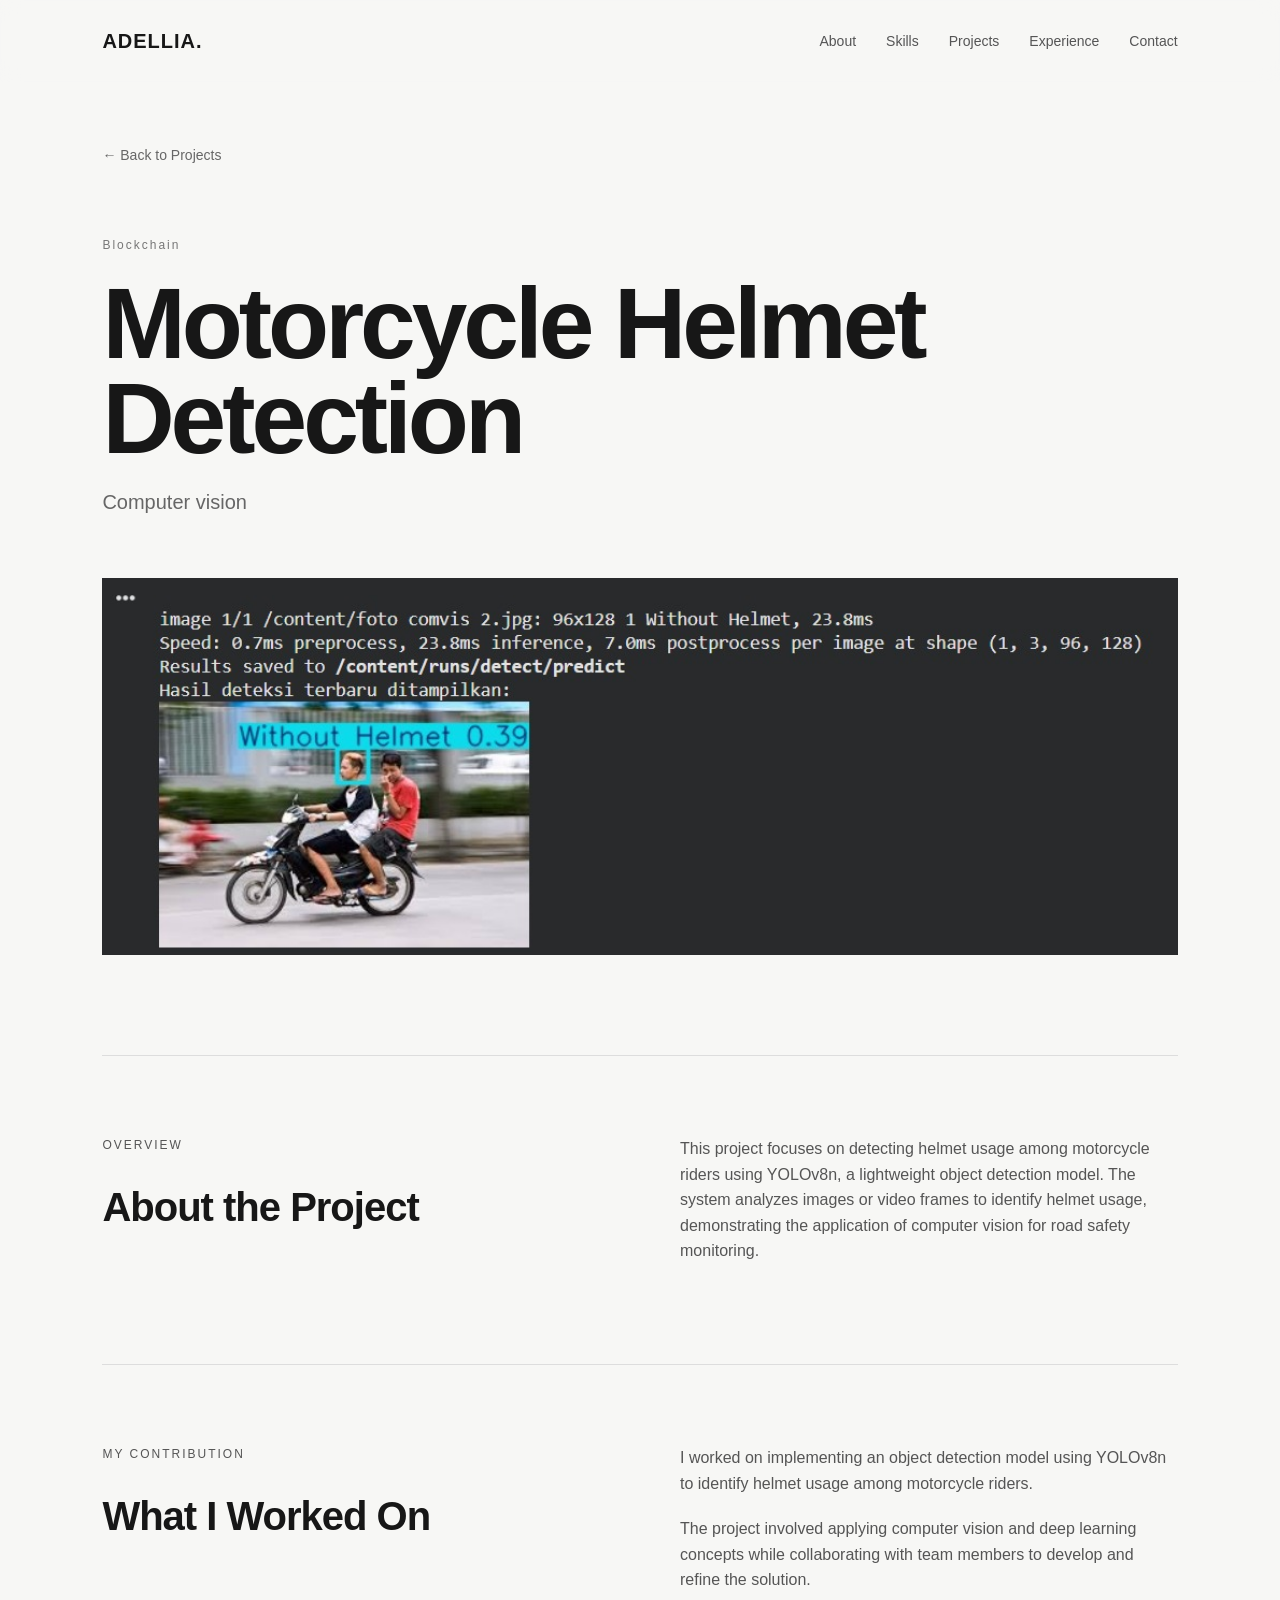
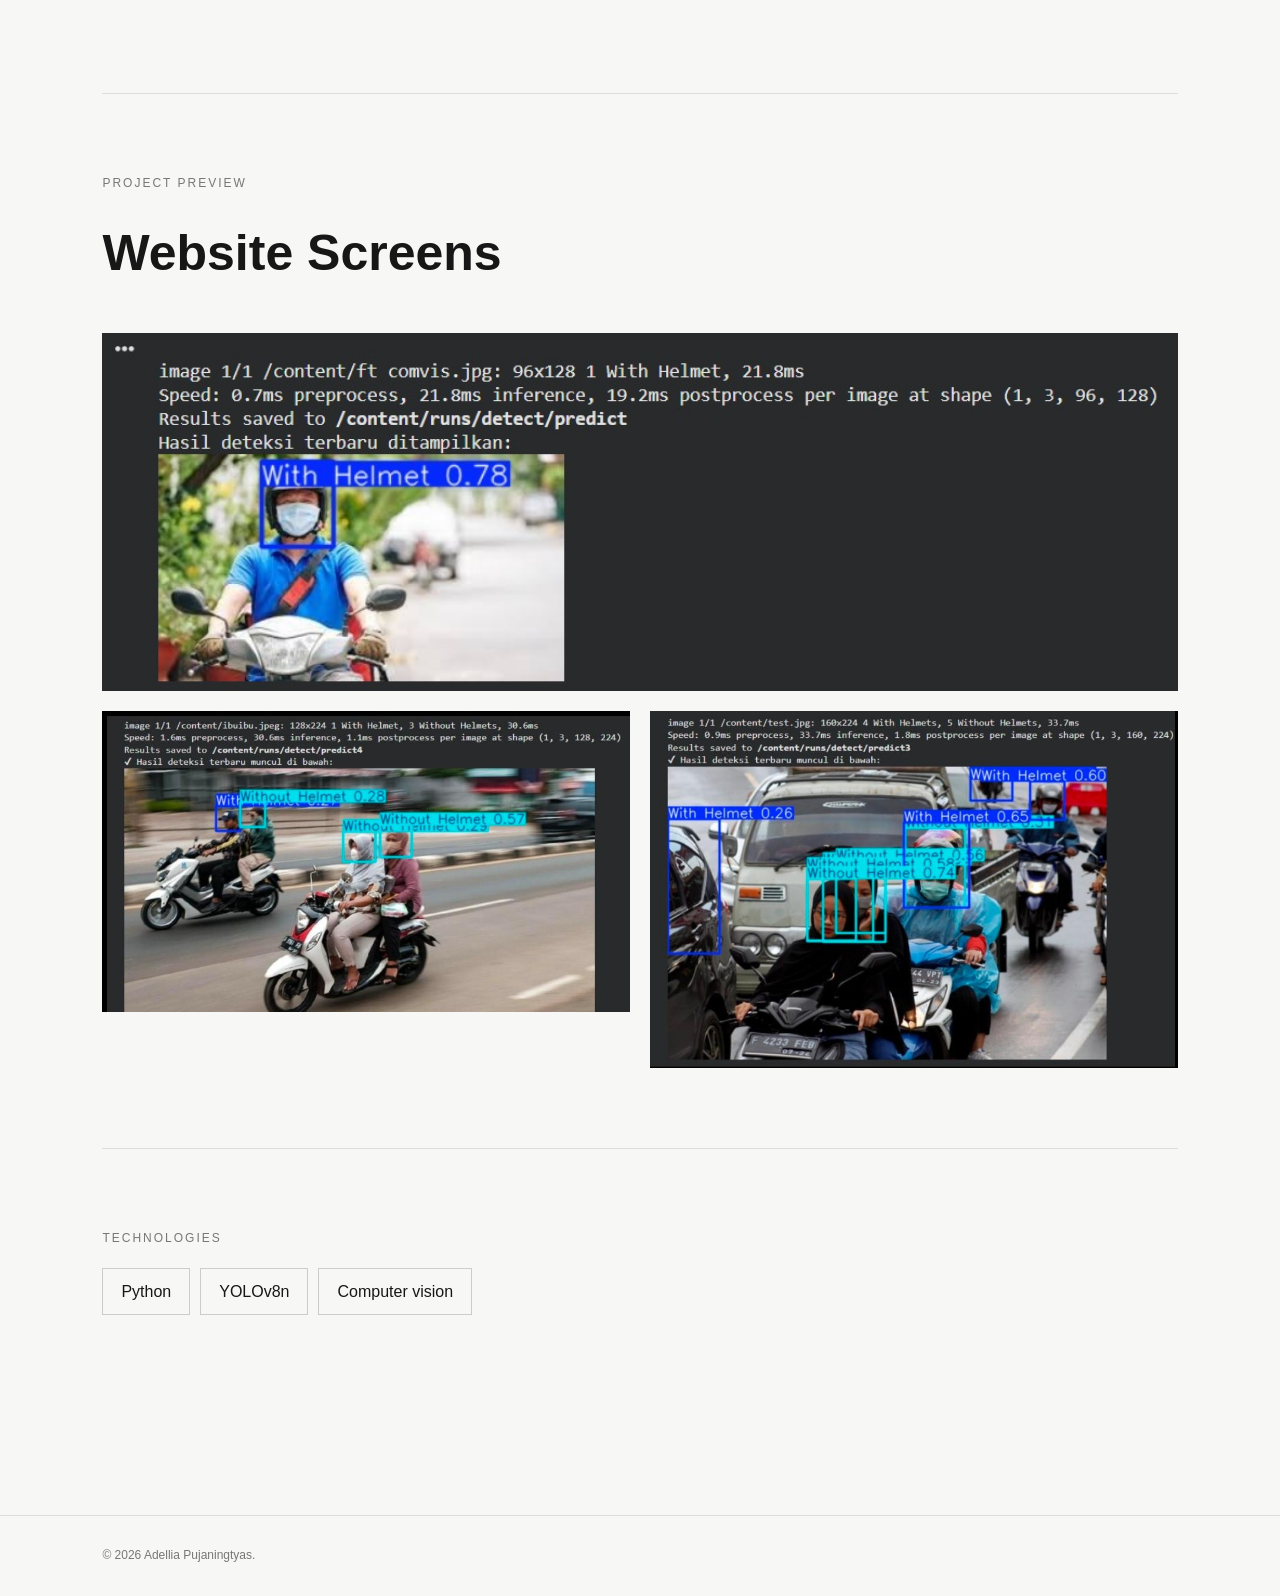
<file: projects/detection.html>
<!DOCTYPE html>
<html lang="en">

<head>

    <meta charset="UTF-8">
    <meta name="viewport" content="width=device-width, initial-scale=1.0">

    <title>Lost and Found | Adellia Pujaningtyas</title>

    <link rel="stylesheet" href="../style.css">

</head>

<body>

    <header class="navbar">

        <div class="logo">
            ADELLIA.
        </div>

        <nav>
            <a href="../index.html#about">About</a>
            <a href="../index.html#skills">Skills</a>
            <a href="../index.html#projects">Projects</a>
            <a href="../index.html#experience">Experience</a>
            <a href="../index.html#contact">Contact</a>
        </nav>

    </header>


    <main class="project-detail">

        <a href="../index.html#projects" class="back-button">
            ← Back to Projects
        </a>


        <div class="project-header">

            <p class="section-label">
                Blockchain
            </p>

            <h1>Motorcycle Helmet Detection</h1>

            <p class="project-subtitle">
                Computer vision 
            </p>

        </div>


        <!-- Main Image -->

        <div class="project-main-image">

            <img
                src="../aset/WhatsApp Image 2026-10-10 at 20.52.39.jpeg"
                alt="Tourism Website">

        </div>


        <!-- Overview -->

        <section class="project-info">

            <div>

                <p class="section-label">
                    OVERVIEW
                </p>

                <h2>About the Project</h2>

            </div>

            <div>

                <p>
                  This project focuses on detecting helmet usage among motorcycle riders using YOLOv8n, a lightweight object detection model. 
                  The system analyzes images or video frames to identify helmet usage, demonstrating the application of computer vision for road safety monitoring.
                </p>

                <p>
                </p>

            </div>

        </section>


        <!-- Contribution -->

        <section class="project-info">

            <div>

                <p class="section-label">
                    MY CONTRIBUTION
                </p>

                <h2>What I Worked On</h2>

            </div>

            <div>

                <p>
                    I worked on implementing an object detection model using YOLOv8n to identify helmet usage among motorcycle riders. 
                </p>

                <p>
                   The project involved applying computer vision and deep learning concepts while collaborating with team members to develop and refine the solution.
                </p>

            </div>

        </section>


        <!-- Gallery -->

        <section class="project-gallery">

            <p class="section-label">
                PROJECT PREVIEW
            </p>

            <h2>Website Screens</h2>

            <div class="gallery">

                <img
                    src="../aset/WhatsApp Image 2026-10-10 at 20.52.40.jpeg"
                    alt="Tourism website homepage">

                <img
                    src="../aset/WhatsApp Image 2026-10-10 at 20.58.04.jpeg"
                    alt="Tourism website payment page">

                <img
                    src="../aset/WhatsApp Image 2026-10-10 at 20.58.21.jpeg"
                    alt="Tourism website departure page">

            </div>

        </section>


        <!-- Technologies -->

        <section class="project-tech-section">

            <p class="section-label">
                TECHNOLOGIES
            </p>

            <div class="large-tech-list">

                <span>Python</span>
                <span>YOLOv8n</span>
                <span>Computer vision</span>
            

            </div>

        </section>


    </main>


    <footer>

        <p>
            © 2026 Adellia Pujaningtyas.
        </p>

    </footer>

</body>

</html>
</file>
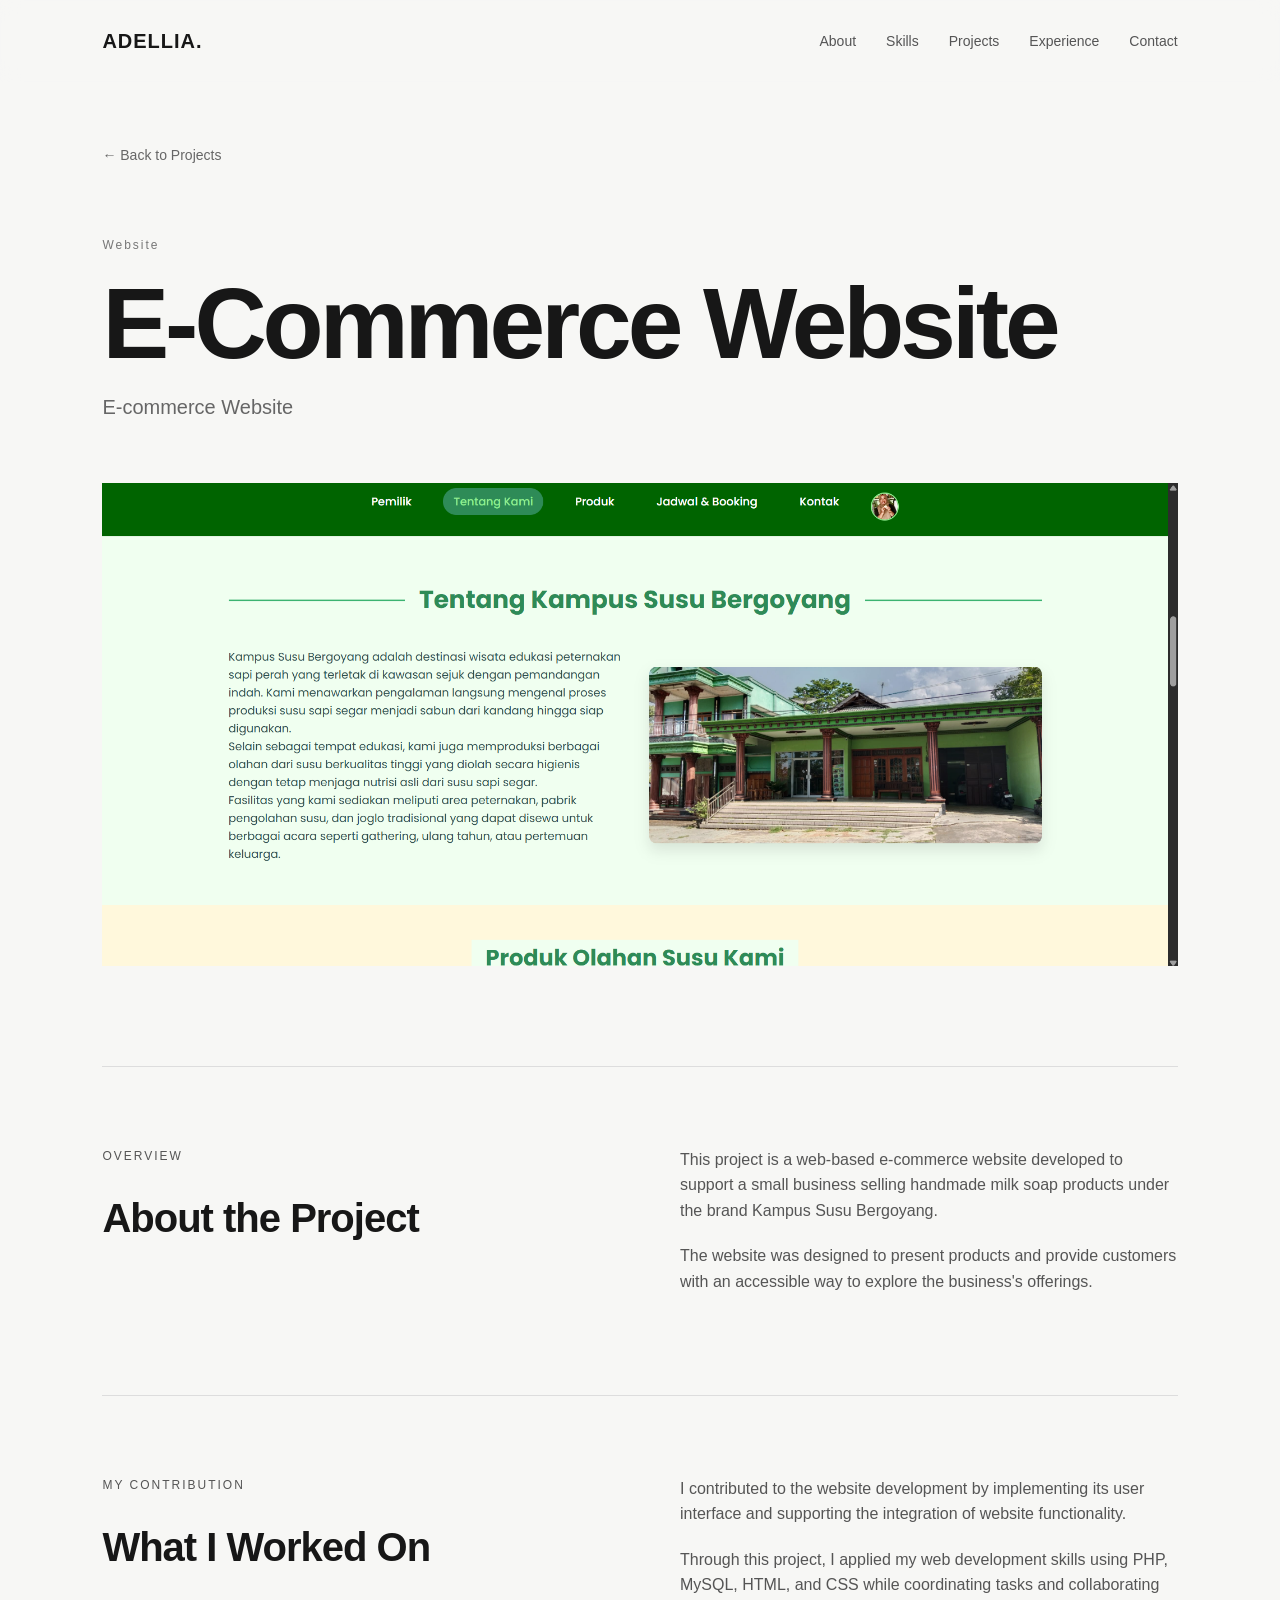
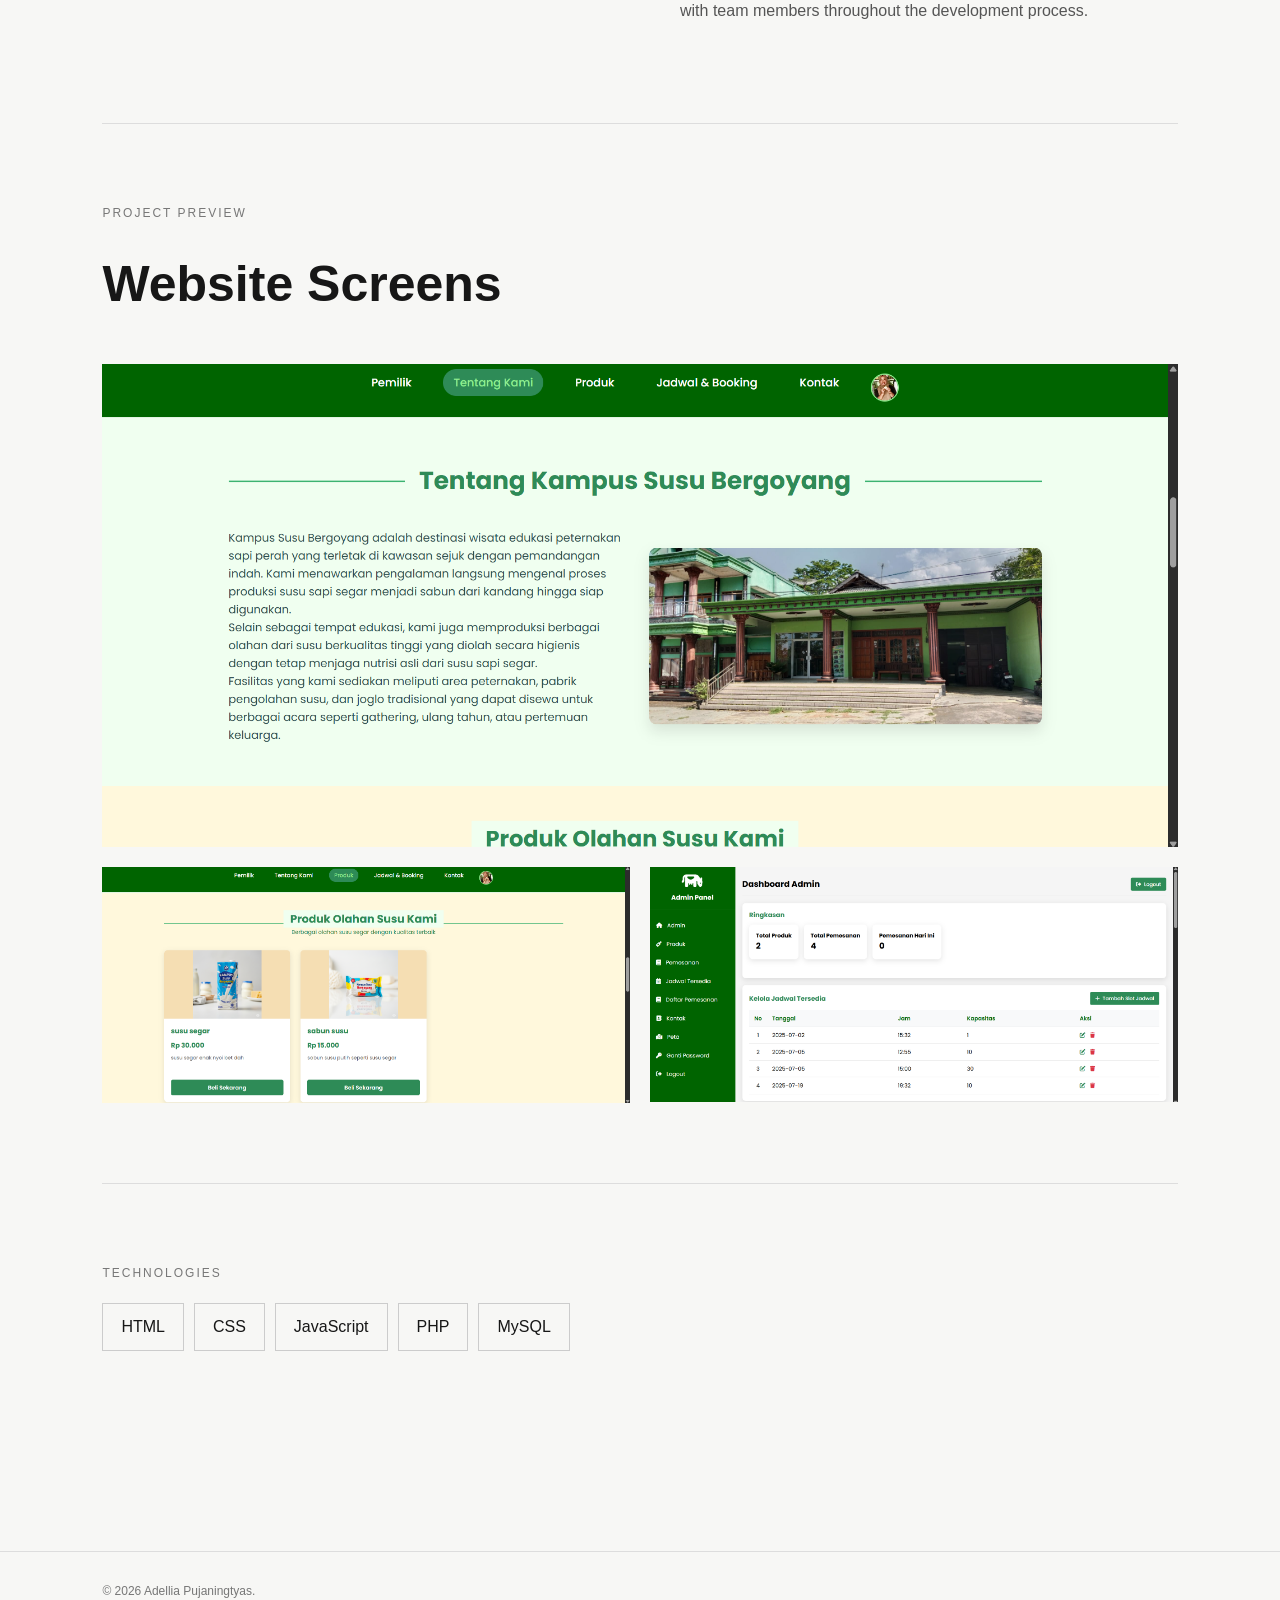
<file: projects/ecomweb.html>
<!DOCTYPE html>
<html lang="en">

<head>

    <meta charset="UTF-8">
    <meta name="viewport" content="width=device-width, initial-scale=1.0">

    <title>E-Commerce Website | Adellia Pujaningtyas</title>

    <link rel="stylesheet" href="../style.css">

</head>

<body>

    <header class="navbar">

        <div class="logo">
            ADELLIA.
        </div>

        <nav>
            <a href="../index.html#about">About</a>
            <a href="../index.html#skills">Skills</a>
            <a href="../index.html#projects">Projects</a>
            <a href="../index.html#experience">Experience</a>
            <a href="../index.html#contact">Contact</a>
        </nav>

    </header>


    <main class="project-detail">

        <a href="../index.html#projects" class="back-button">
            ← Back to Projects
        </a>


        <div class="project-header">

            <p class="section-label">
                Website
            </p>

            <h1>E-Commerce Website</h1>

            <p class="project-subtitle">
                E-commerce Website 
            </p>

        </div>


        <!-- Main Image -->

        <div class="project-main-image">

            <img
                src="../aset/Screenshot 2025-09-10 215644.png"
                alt="Tourism Website">

        </div>


        <!-- Overview -->

        <section class="project-info">

            <div>

                <p class="section-label">
                    OVERVIEW
                </p>

                <h2>About the Project</h2>

            </div>

            <div>

                <p>
                    This project is a web-based e-commerce website developed to support a small business selling handmade milk soap 
                    products under the brand Kampus Susu Bergoyang. 
                    
                </p>

                <p>
                    The website was designed to present products and provide customers with an accessible way to explore the business's offerings.
                </p>

            </div>

        </section>


        <!-- Contribution -->

        <section class="project-info">

            <div>

                <p class="section-label">
                    MY CONTRIBUTION
                </p>

                <h2>What I Worked On</h2>

            </div>

            <div>

                <p>
                    I contributed to the website development by implementing its user interface and supporting the integration of website functionality. 
                </p>

                <p>
                    Through this project, I applied my web development skills using PHP, MySQL, HTML, and CSS while coordinating tasks and collaborating with team members throughout the development process.
                </p>

            </div>

        </section>


        <!-- Gallery -->

        <section class="project-gallery">

            <p class="section-label">
                PROJECT PREVIEW
            </p>

            <h2>Website Screens</h2>

            <div class="gallery">

                <img
                    src="../aset/Screenshot 2025-09-10 215644.png"
                    alt="Tourism website homepage">

                <img
                    src="../aset/Screenshot 2025-09-10 215703.png"
                    alt="Tourism website payment page">

                <img
                    src="../aset/Screenshot 2025-09-10 215758.png"
                    alt="Tourism website departure page">

            </div>

        </section>


        <!-- Technologies -->

        <section class="project-tech-section">

            <p class="section-label">
                TECHNOLOGIES
            </p>

            <div class="large-tech-list">

                <span>HTML</span>
                <span>CSS</span>
                <span>JavaScript</span>
                <span>PHP</span>
                <span>MySQL</span>

            </div>

        </section>


    </main>


    <footer>

        <p>
            © 2026 Adellia Pujaningtyas.
        </p>

    </footer>

</body>

</html>
</file>
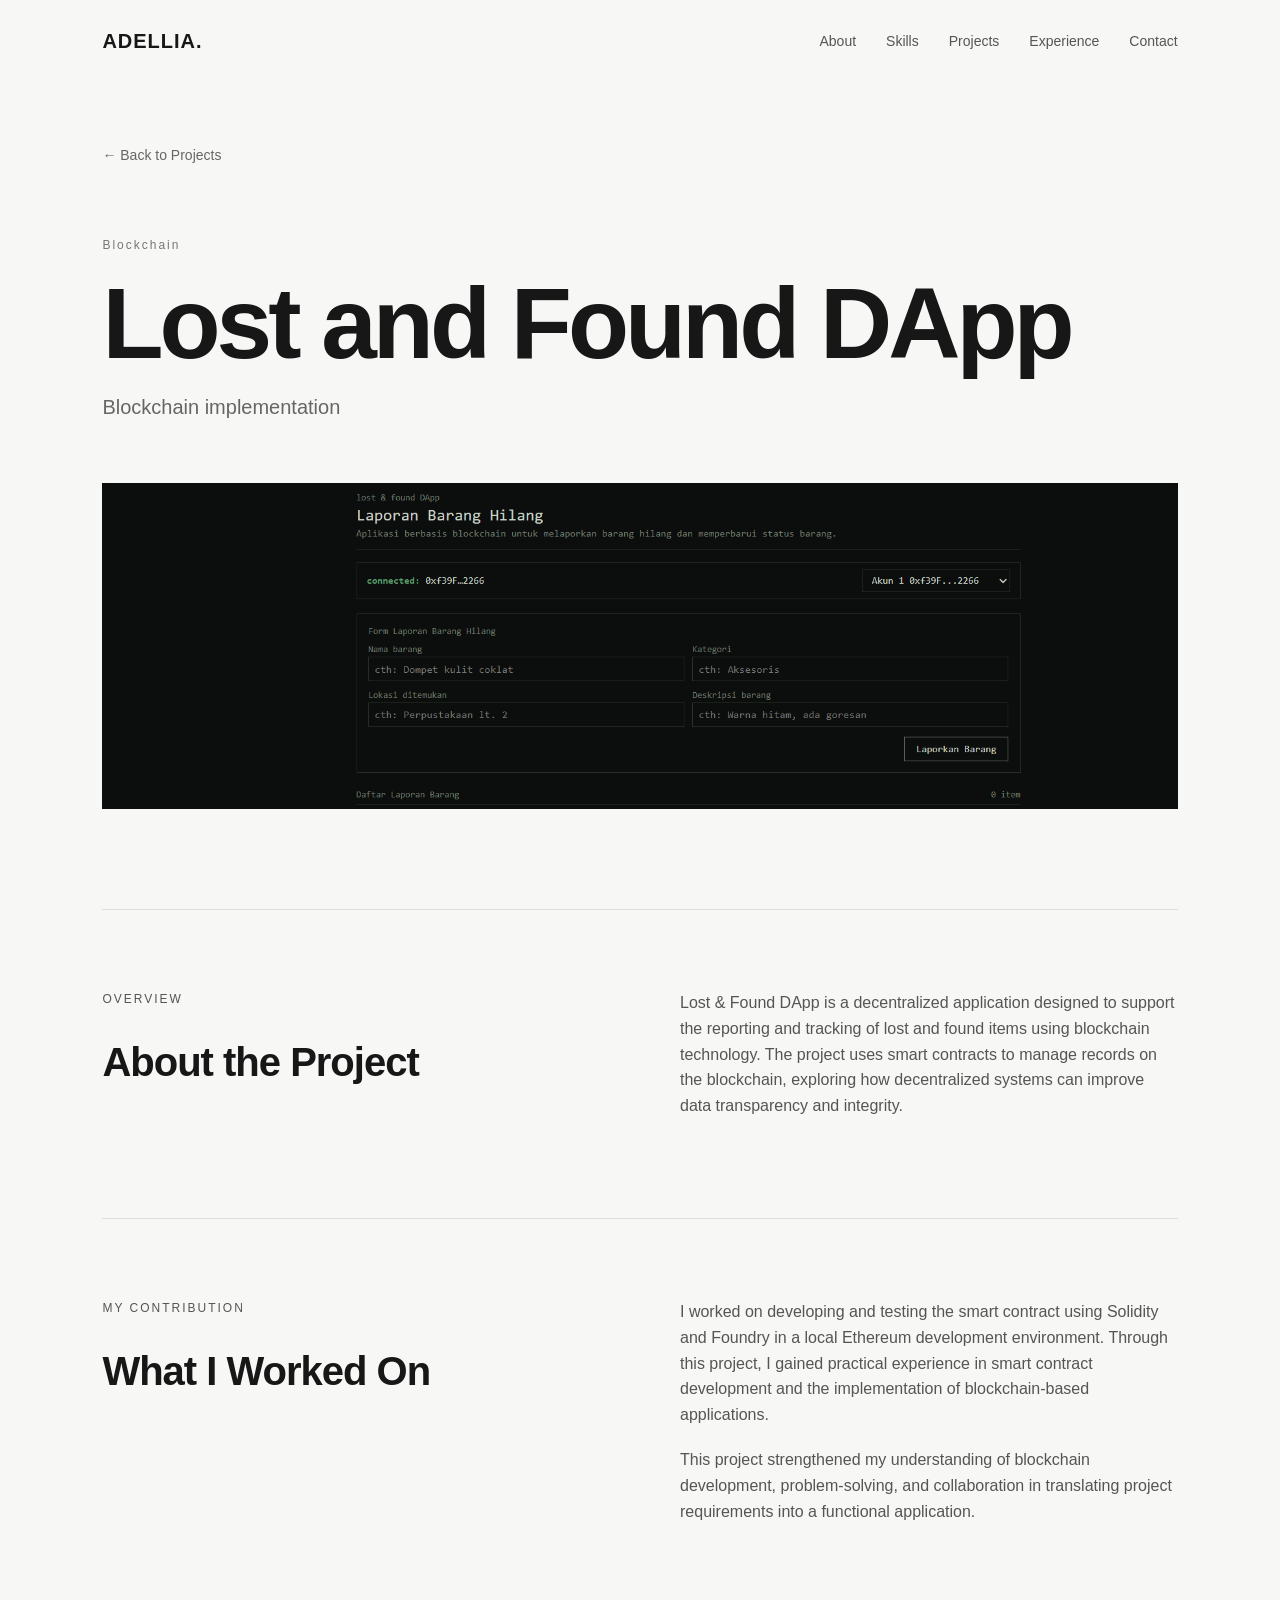
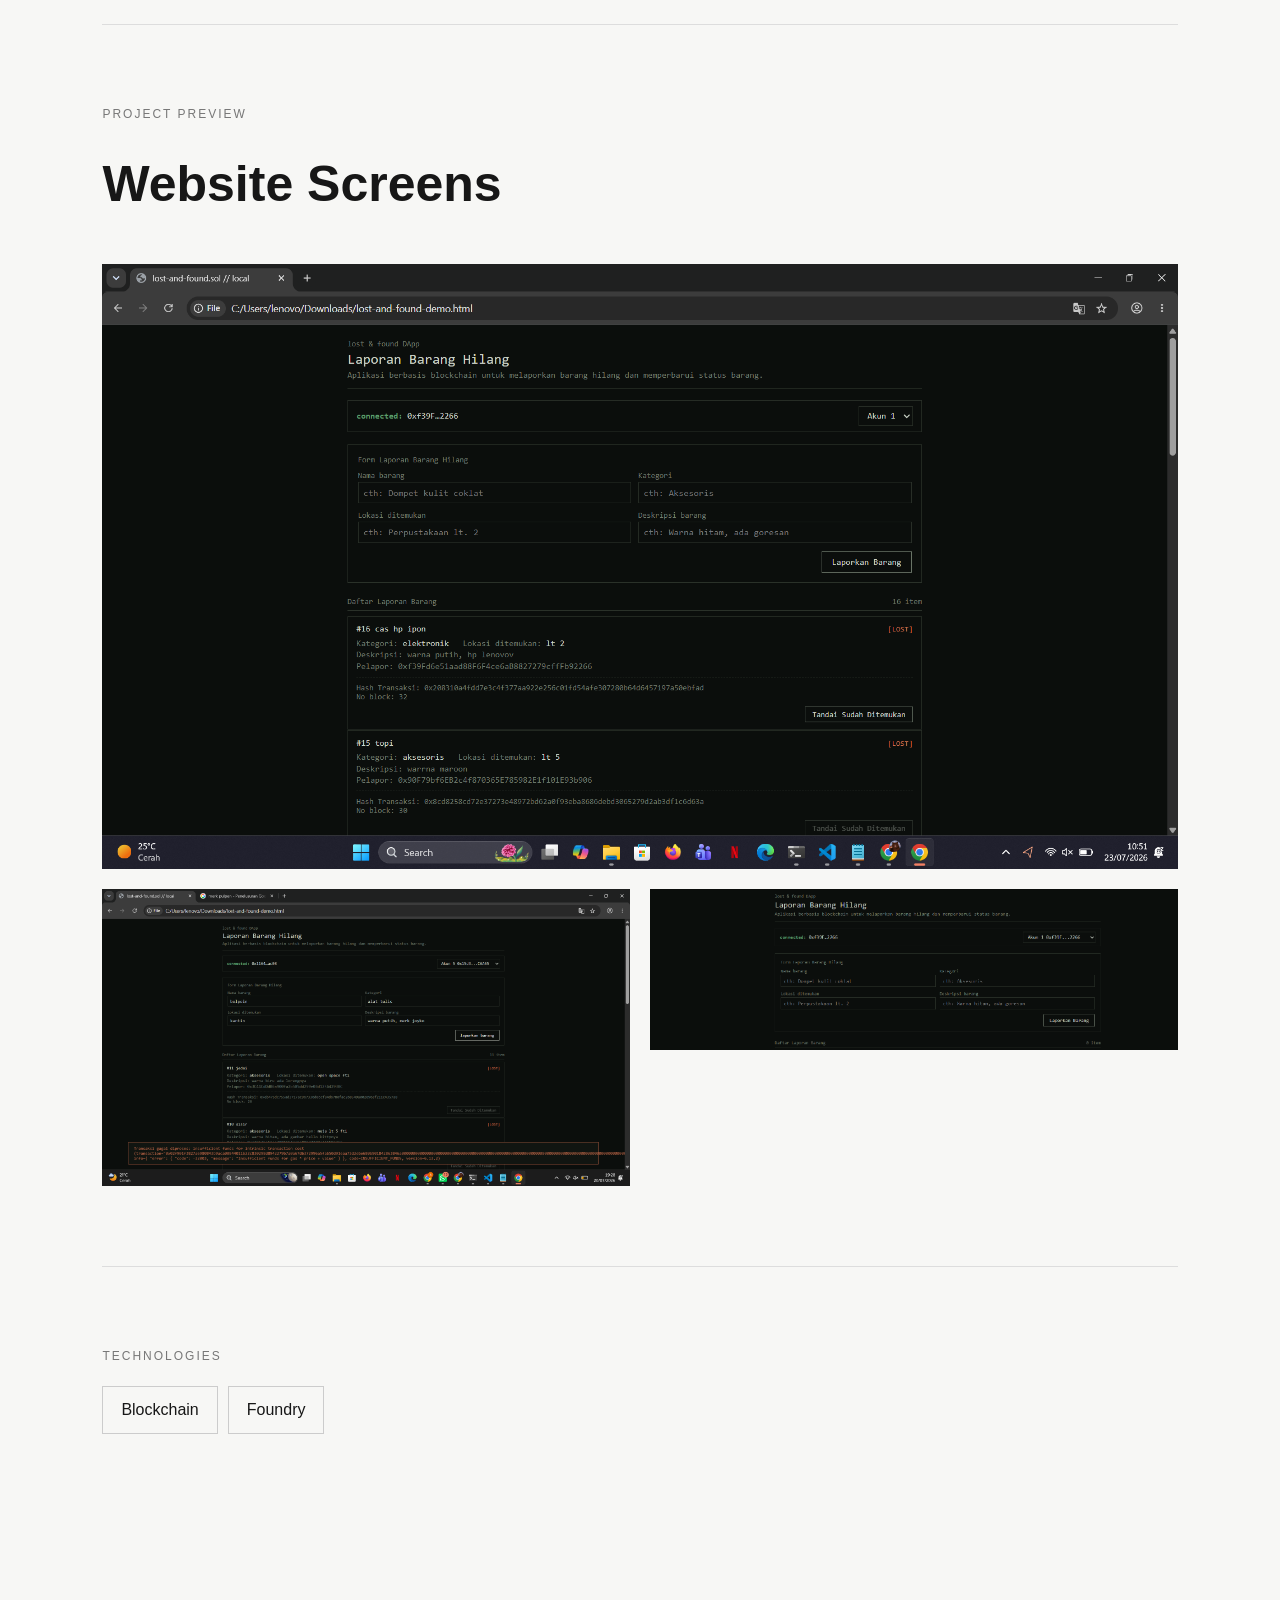
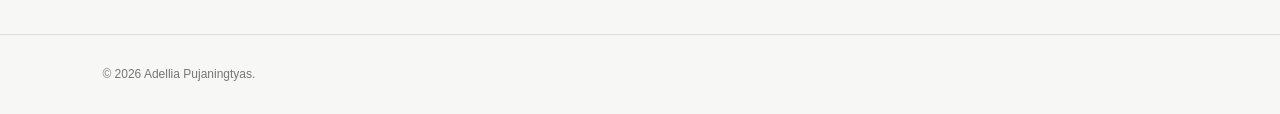
<file: projects/lostfound.html>
<!DOCTYPE html>
<html lang="en">

<head>

    <meta charset="UTF-8">
    <meta name="viewport" content="width=device-width, initial-scale=1.0">

    <title>Lost and Found | Adellia Pujaningtyas</title>

    <link rel="stylesheet" href="../style.css">

</head>

<body>

    <header class="navbar">

        <div class="logo">
            ADELLIA.
        </div>

        <nav>
            <a href="../index.html#about">About</a>
            <a href="../index.html#skills">Skills</a>
            <a href="../index.html#projects">Projects</a>
            <a href="../index.html#experience">Experience</a>
            <a href="../index.html#contact">Contact</a>
        </nav>

    </header>


    <main class="project-detail">

        <a href="../index.html#projects" class="back-button">
            ← Back to Projects
        </a>


        <div class="project-header">

            <p class="section-label">
                Blockchain
            </p>

            <h1>Lost and Found DApp</h1>

            <p class="project-subtitle">
                Blockchain implementation
            </p>

        </div>


        <!-- Main Image -->

        <div class="project-main-image">

            <img
                src="../aset/Screenshot 2026-10-06 101849.png"
                alt="Tourism Website">

        </div>


        <!-- Overview -->

        <section class="project-info">

            <div>

                <p class="section-label">
                    OVERVIEW
                </p>

                <h2>About the Project</h2>

            </div>

            <div>

                <p>
                    Lost & Found DApp is a decentralized application designed to support the reporting and tracking of lost and found items using blockchain technology. 
                    The project uses smart contracts to manage records on the blockchain, exploring how decentralized systems can improve data transparency and integrity.
                </p>


            </div>

        </section>


        <!-- Contribution -->

        <section class="project-info">

            <div>

                <p class="section-label">
                    MY CONTRIBUTION
                </p>

                <h2>What I Worked On</h2>

            </div>

            <div>

                <p>
                    I worked on developing and testing the smart contract using Solidity and Foundry in a local Ethereum development environment.
                     Through this project, I gained practical experience in smart contract development and the implementation of blockchain-based applications.
                </p>

                <p>
                    This project strengthened my understanding of blockchain development, problem-solving, and collaboration in translating project requirements into a functional application.
                </p>

            </div>

        </section>


        <!-- Gallery -->

        <section class="project-gallery">

            <p class="section-label">
                PROJECT PREVIEW
            </p>

            <h2>Website Screens</h2>

            <div class="gallery">

                <img
                    src="../aset/Screenshot (779).png"
                    alt="lost n found">

                <img
                    src="../aset/Screenshot (768).png"
                    alt="Tourism website payment page">

                <img
                    src="../aset/Screenshot 2026-10-06 101849.png"
                    alt="Tourism website departure page">

            </div>

        </section>


        <!-- Technologies -->

        <section class="project-tech-section">

            <p class="section-label">
                TECHNOLOGIES
            </p>

            <div class="large-tech-list">

                <span>Blockchain</span>
                <span>Foundry</span>
                
               

            </div>

        </section>


    </main>


    <footer>

        <p>
            © 2026 Adellia Pujaningtyas.
        </p>

    </footer>

</body>

</html>
</file>
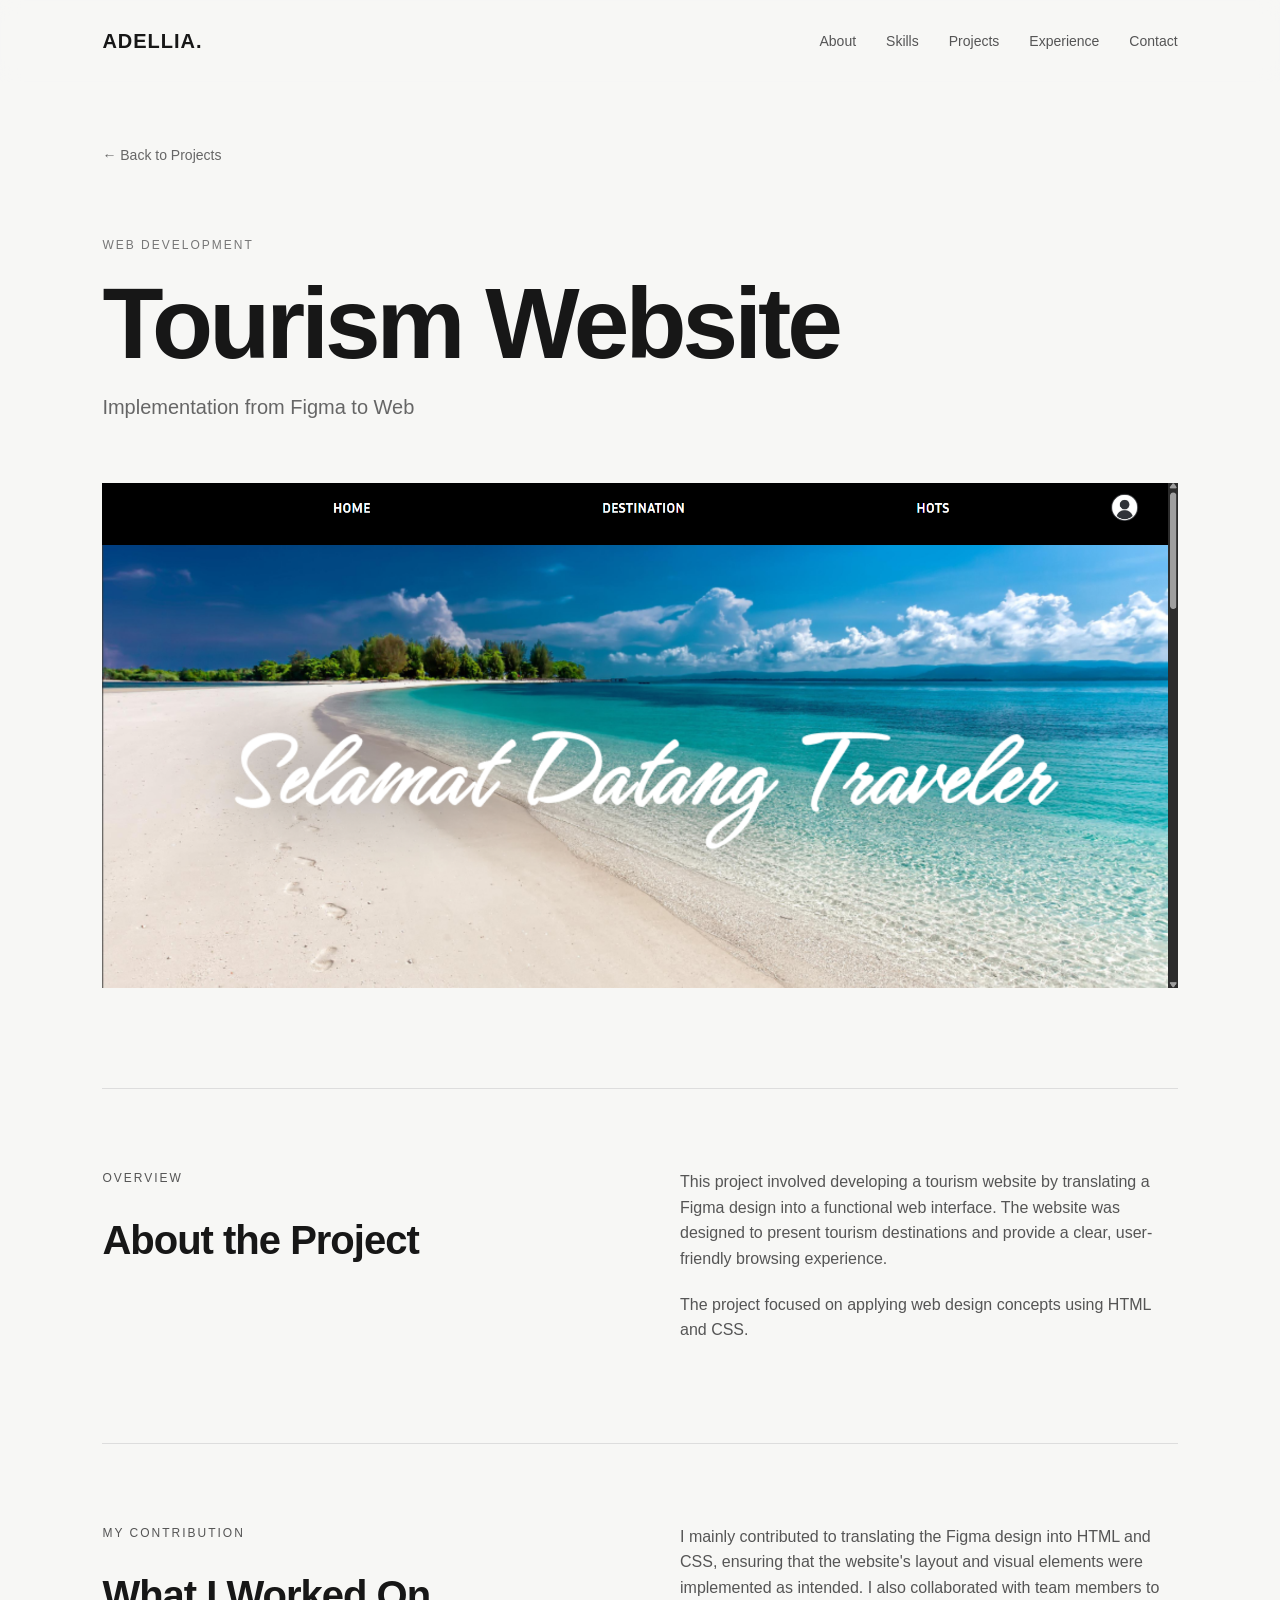
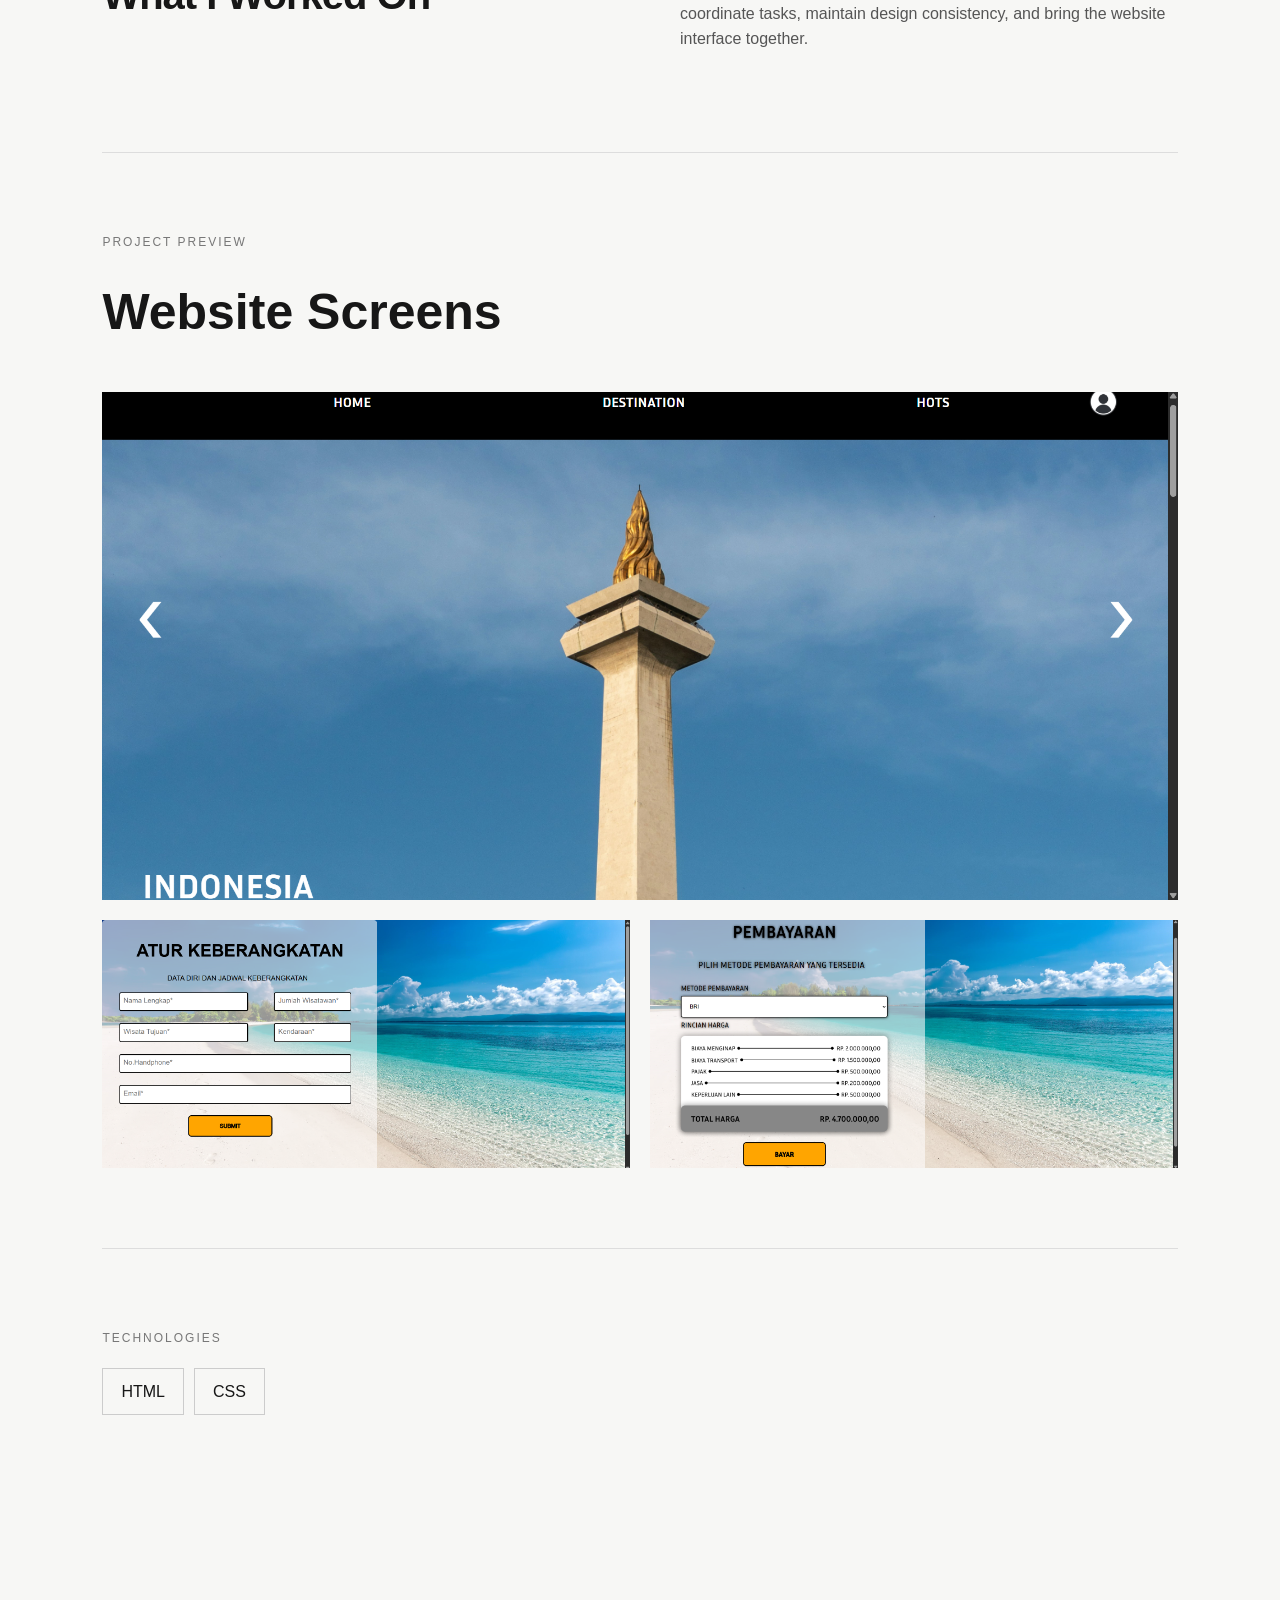
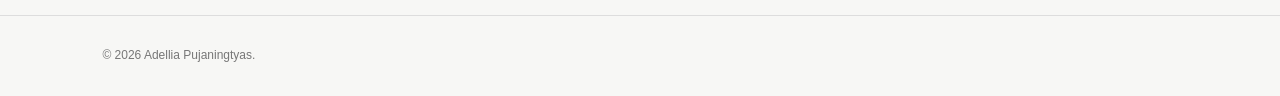
<file: projects/tourism.html>
<!DOCTYPE html>
<html lang="en">

<head>

    <meta charset="UTF-8">
    <meta name="viewport" content="width=device-width, initial-scale=1.0">

    <title>Tourism Website | Adellia Pujaningtyas</title>

    <link rel="stylesheet" href="../style.css">

</head>

<body>

    <header class="navbar">

        <div class="logo">
            ADELLIA.
        </div>

        <nav>
            <a href="../index.html#about">About</a>
            <a href="../index.html#skills">Skills</a>
            <a href="../index.html#projects">Projects</a>
            <a href="../index.html#experience">Experience</a>
            <a href="../index.html#contact">Contact</a>
        </nav>

    </header>


    <main class="project-detail">

        <a href="../index.html#projects" class="back-button">
            ← Back to Projects
        </a>


        <div class="project-header">

            <p class="section-label">
                WEB DEVELOPMENT
            </p>

            <h1>Tourism Website</h1>

            <p class="project-subtitle">
                Implementation from Figma to Web
            </p>

        </div>


        <!-- Main Image -->

        <div class="project-main-image">

            <img
                src="../aset/Screenshot 2025-09-10 223200.png"
                alt="Tourism Website">

        </div>


        <!-- Overview -->

        <section class="project-info">

            <div>

                <p class="section-label">
                    OVERVIEW
                </p>

                <h2>About the Project</h2>

            </div>

            <div>

                <p>
                    This project involved developing a tourism website by translating a Figma design into a functional web interface. 
                    The website was designed to present tourism destinations and provide a clear, user-friendly browsing experience. 

                <p>
                    The project focused on applying web design concepts using HTML and CSS.
                </p>
                </p>

            </div>

        </section>


        <!-- Contribution -->

        <section class="project-info">

            <div>

                <p class="section-label">
                    MY CONTRIBUTION
                </p>

                <h2>What I Worked On</h2>

            </div>

            <div>

                <p>
                    I mainly contributed to translating the Figma design into HTML and CSS, ensuring that the website's layout and visual elements were implemented as intended. 
                    I also collaborated with team members to coordinate tasks, maintain design consistency, and bring the website interface together.
                </p>
                <p>

                </p>

            </div>

        </section>


        <!-- Gallery -->

        <section class="project-gallery">

            <p class="section-label">
                PROJECT PREVIEW
            </p>

            <h2>Website Screens</h2>

            <div class="gallery">

                <img
                    src="../aset/Screenshot 2025-09-10 223252.png"
                    alt="Tourism website homepage">

                <img
                    src="../aset/Screenshot 2025-09-10 223344.png"
                    alt="Tourism website payment page">

                <img
                    src="../aset/Screenshot 2025-09-10 223408.png"
                    alt="Tourism website departure page">

            </div>

        </section>


        <!-- Technologies -->

        <section class="project-tech-section">

            <p class="section-label">
                TECHNOLOGIES
            </p>

            <div class="large-tech-list">

                <span>HTML</span>
                <span>CSS</span>



            </div>

        </section>


    </main>


    <footer>

        <p>
            © 2026 Adellia Pujaningtyas.
        </p>

    </footer>

</body>

</html>
</file>
<file: style.css>
/* =========================
   GENERAL
========================= */

* {
    margin: 0;
    padding: 0;
    box-sizing: border-box;
}

html {
    scroll-behavior: smooth;
}

body {
    font-family: Arial, Helvetica, sans-serif;
    background: #f7f7f5;
    color: #171717;
    line-height: 1.6;
}

a {
    color: inherit;
    text-decoration: none;
}


/* =========================
   NAVBAR
========================= */

.navbar {
    width: 100%;
    padding: 25px 8%;
    display: flex;
    justify-content: space-between;
    align-items: center;
    position: sticky;
    top: 0;
    z-index: 1000;

    background: rgba(247, 247, 245, 0.9);
    backdrop-filter: blur(10px);
}

.logo {
    font-size: 20px;
    font-weight: 700;
    letter-spacing: 1px;
}

.navbar nav {
    display: flex;
    gap: 30px;
}

.navbar nav a {
    font-size: 14px;
    color: #555;
    transition: 0.3s;
}

.navbar nav a:hover {
    color: #000;
}


/* =========================
   HERO
========================= */

/* Mengatur Section Hero agar berdampingan (Flexbox) */
.hero {
    display: flex;
    align-items: center;
    justify-content: space-between;
    gap: 4rem; /* Jarak antara teks dan foto */
    padding: 4rem 10%; /* Sesuaikan padding dengan layout portfolio kamu */
}

/* Lebar bagian teks */
.hero-content {
    flex: 1;
}

/* Styling untuk Container dan Foto */
.hero-image {
    flex: 1;
    display: flex;
    justify-content: center;
}

.hero-image img {
    width: 100%;
    max-width: 260px; /* Diubah dari 350px supaya lebih proporsional */
    height: auto;
    border-radius: 20px;
    object-fit: cover;
    box-shadow: 0 10px 30px rgba(0, 0, 0, 0.1);
}

/* Responsif untuk HP / Layar Kecil */
@media (max-width: 768px) {
    .hero {
        flex-direction: column-reverse; /* Foto di atas, teks di bawah (atau sebaliknya) */
        text-align: center;
        gap: 2rem;
    }

    .hero-buttons {
        justify-content: center;
    }
}

.hero-content {
    max-width: 850px;
}

.greeting {
    font-size: 18px;
    margin-bottom: 10px;
    color: #666;
}

.hero h1 {
    font-size: clamp(60px, 10vw, 130px);
    line-height: 0.9;
    letter-spacing: -5px;
    margin-bottom: 30px;
}

.hero h2 {
    font-size: 25px;
    font-weight: 400;
    margin-bottom: 20px;
}

.hero-description {
    max-width: 550px;
    color: #666;
    font-size: 17px;
}

.hero-buttons {
    display: flex;
    gap: 15px;
    margin-top: 35px;
}

.btn {
    padding: 13px 24px;
    border: 1px solid #171717;
    font-size: 14px;
    transition: 0.3s;
}

.btn.primary {
    background: #171717;
    color: white;
}

.btn.primary:hover {
    background: transparent;
    color: #171717;
}

.btn.secondary:hover {
    background: #171717;
    color: white;
}


/* =========================
   SECTION
========================= */

.section {
    padding: 120px 8%;
    border-top: 1px solid #ddd;
}

.section-label {
    font-size: 12px;
    letter-spacing: 2px;
    color: #777;
    margin-bottom: 20px;
}

.section h2 {
    font-size: clamp(40px, 6vw, 70px);
    letter-spacing: -2px;
    margin-bottom: 45px;
}


/* =========================
   ABOUT
========================= */

.about-text {
    max-width: 800px;
    font-size: 25px;
    line-height: 1.5;
}


/* =========================
   SKILLS
========================= */

.skills-container {
    display: grid;
    grid-template-columns: repeat(3, 1fr);
    gap: 30px;
}

.skill-group {
    padding: 30px;
    border: 1px solid #d8d8d8;
    transition: 0.3s;
}

.skill-group:hover {
    transform: translateY(-5px);
    background: white;
}

.skill-group h3 {
    font-size: 20px;
    margin-bottom: 15px;
}

.skill-group p {
    color: #666;
}


/* =========================
   PROJECTS
========================= */


/* Projects Layout */
.projects-container {
    display: grid;
    grid-template-columns: repeat(2, minmax(0, 1fr));
    gap: 24px;
    margin-top: 40px;
    align-items: stretch;
}

/* Project Card */
.project-card {
    display: block;
    min-width: 0;
    color: inherit;
    text-decoration: none;
    border: 1px solid #d8d8d8;
    background: #f7f7f5;
    overflow: hidden;
    transition: transform 0.3s ease, background 0.3s ease;
}

.project-card:hover {
    transform: translateY(-5px);
    background: #fff;
}

/* Image Container */
.project-image {
    width: 100%;
    height: 220px;
    overflow: hidden;
    background: #e5e5e2;
    display: flex;
    align-items: center;
    justify-content: center;
}

.project-image img {
    display: block;
    width: 100%;
    height: 100%;
    object-fit: cover;
}

.project-image span {
    font-size: 40px;
    font-weight: 700;
    color: #c5c5c2;
}

/* Project Information */
.project-content {
    padding: 22px;
}

.project-category {
    font-size: 10px;
    text-transform: uppercase;
    letter-spacing: 1.2px;
    color: #777;
    margin-bottom: 8px;
}

.project-content h3 {
    font-size: 19px;
    margin-bottom: 10px;
}

.project-content > p:not(.project-category) {
    color: #666;
    font-size: 13px;
    line-height: 1.6;
}

.project-tech {
    display: flex;
    flex-wrap: wrap;
    gap: 6px;
    margin-top: 15px;
}

.project-tech span {
    padding: 4px 8px;
    border: 1px solid #ccc;
    font-size: 10px;
}

/* Responsive */
@media (max-width: 900px) {
    .projects-container {
        grid-template-columns: 1fr;
    }
}

/* Experience with Photos */

/* EXPERIENCE & ACTIVITIES */
.experience-item {
    display: grid;
    grid-template-columns: 200px 60px minmax(0, 1fr);
    gap: 24px;
    align-items: start;
    padding: 32px 0;
    border-bottom: 1px solid #ddd;
}

.experience-photo {
    width: 200px;
    height: 145px;
    overflow: hidden;
    background: #e5e5e2;
    border-radius: 4px;
}

.experience-photo img {
    display: block;
    width: 100%;
    height: 100%;
    object-fit: cover;
    object-position: center;
}

.experience-year {
    font-size: 14px;
    color: #777;
    padding-top: 3px;
}

.experience-description {
    min-width: 0;
}

.experience-description h3 {
    font-size: 19px;
    line-height: 1.4;
    margin: 0 0 10px;
}

.experience-description p {
    font-size: 14px;
    line-height: 1.7;
    color: #666;
    margin: 0;
}

/* Tablet and mobile */
@media (max-width: 900px) {
    .experience-item {
        grid-template-columns: 150px 50px minmax(0, 1fr);
        gap: 16px;
    }

    .experience-photo {
        width: 150px;
        height: 115px;
    }
}

@media (max-width: 600px) {
    .experience-item {
        grid-template-columns: 100px minmax(0, 1fr);
        gap: 14px;
    }

    .experience-photo {
        width: 100px;
        height: 120px;
        grid-row: span 2;
    }

    .experience-year {
        grid-column: 2;
        grid-row: 1;
    }

    .experience-description {
        grid-column: 2;
        grid-row: 2;
    }
}


/* =========================
   CONTACT
========================= */

.contact {
    min-height: 70vh;
}

.contact h2 {
    margin-bottom: 20px;
}

.contact > p:not(.section-label) {
    color: #666;
    max-width: 500px;
}

.contact-links {
    display: flex;
    gap: 30px;
    margin-top: 30px;
}

.contact-links a {
    border-bottom: 1px solid #171717;
    padding-bottom: 5px;
    transition: 0.3s;
}

.contact-links a:hover {
    opacity: 0.5;
}


/* =========================
   FOOTER
========================= */

footer {
    padding: 30px 8%;
    border-top: 1px solid #ddd;
    color: #777;
    font-size: 12px;
}


/* =========================
   RESPONSIVE
========================= */

@media (max-width: 900px) {

    .navbar {
        padding: 20px 6%;
    }

    .navbar nav {
        gap: 15px;
    }

    .hero {
        padding: 80px 6%;
    }

    .section {
        padding: 90px 6%;
    }

    .skills-container,
    .projects-container {
        grid-template-columns: 1fr;
    }

    .hero h1 {
        letter-spacing: -3px;
    }

}


@media (max-width: 600px) {

    .navbar {
        align-items: flex-start;
    }

    .navbar nav {
        display: none;
    }

    .hero {
        min-height: 80vh;
        padding: 70px 6%;
    }

    .hero h1 {
        font-size: 60px;
    }

    .hero h2 {
        font-size: 20px;
    }

    .hero-description {
        font-size: 15px;
    }

    .hero-buttons {
        flex-direction: column;
        align-items: flex-start;
    }

    .about-text {
        font-size: 20px;
    }

    .experience-item {
        grid-template-columns: 1fr;
        gap: 10px;
    }

    .contact-links {
        flex-direction: column;
        gap: 15px;
    }

}
/* =========================
   PROJECT DETAIL
========================= */

.project-detail {
    padding: 60px 8% 120px;
}

.back-button {
    display: inline-block;
    margin-bottom: 70px;
    color: #666;
    font-size: 14px;
}

.back-button:hover {
    color: #000;
}

.project-header {
    margin-bottom: 60px;
}

.project-header h1 {
    font-size: clamp(50px, 8vw, 100px);
    line-height: 0.95;
    letter-spacing: -4px;
    margin-bottom: 20px;
}

.project-subtitle {
    font-size: 20px;
    color: #666;
}

.project-main-image {
    width: 100%;
    margin-bottom: 100px;
}

.project-main-image img {
    width: 100%;
    display: block;
}

.project-info {
    display: grid;
    grid-template-columns: 1fr 1fr;
    gap: 80px;

    padding: 80px 0;
    border-top: 1px solid #ddd;
}

.project-info h2 {
    font-size: 40px;
    letter-spacing: -1px;
}

.project-info p {
    color: #555;
    margin-bottom: 20px;
    max-width: 600px;
}

.project-gallery {
    padding: 80px 0;
    border-top: 1px solid #ddd;
}

.project-gallery h2 {
    font-size: 50px;
    margin-bottom: 40px;
}

.gallery {
    display: grid;
    grid-template-columns: repeat(2, 1fr);
    gap: 20px;
}

.gallery img {
    width: 100%;
    display: block;
}

.gallery img:first-child {
    grid-column: span 2;
}

.project-tech-section {
    padding: 80px 0;
    border-top: 1px solid #ddd;
}

.large-tech-list {
    display: flex;
    flex-wrap: wrap;
    gap: 10px;
}

.large-tech-list span {
    padding: 10px 18px;
    border: 1px solid #ccc;
}


/* Mobile */

@media (max-width: 700px) {

    .project-detail {
        padding: 40px 6% 80px;
    }

    .project-header h1 {
        font-size: 55px;
    }

    .project-info {
        grid-template-columns: 1fr;
        gap: 30px;
    }

    .gallery {
        grid-template-columns: 1fr;
    }

    .gallery img:first-child {
        grid-column: span 1;
    }

}
</file>
